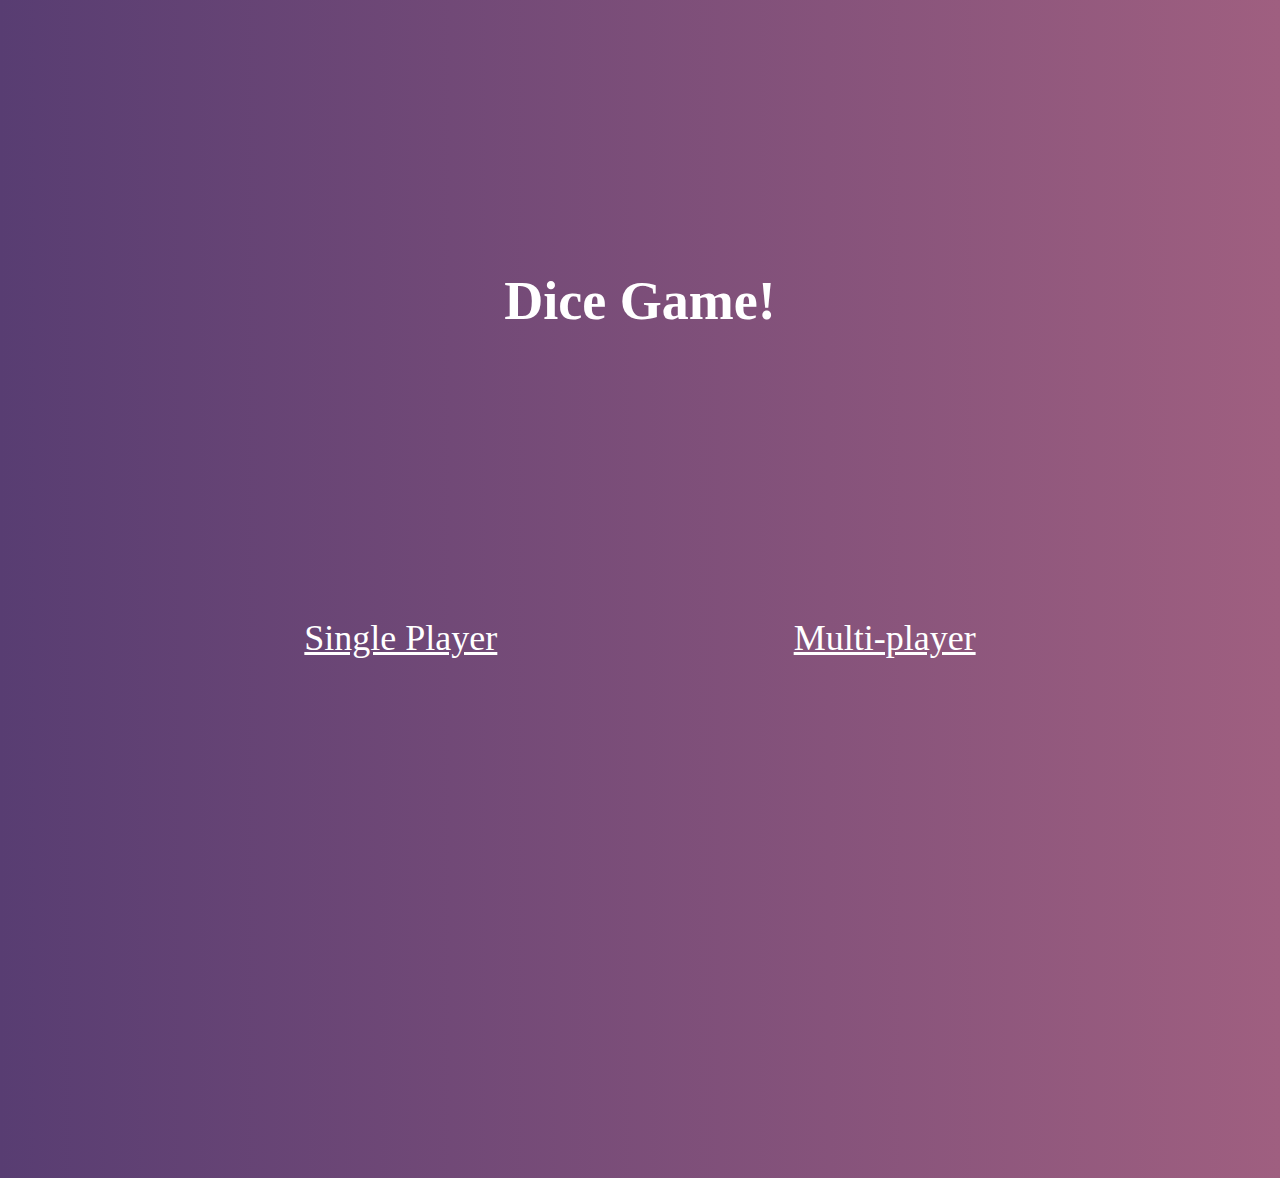
<file: index.html>
<!DOCTYPE html>
<html lang="en">
<head>
    <meta charset="UTF-8">
    <meta http-equiv="X-UA-Compatible" content="IE=edge">
    <meta name="viewport" content="width=device-width, initial-scale=1.0">
    <link rel="icon" href="/icon.ico">
    <link rel="stylesheet" href="style.css">
    <title>Dice Game</title>
</head>
<body>
    <div class="heading">
        <h1>Dice Game!</h1>
    </div>
    <div class="main">
        
        <div>
            <a href="/singleplayer.html">Single Player</a>
        </div>
        
        <div>
            <a href="/multiplayer.html">Multi-player</a>
        </div>
        
        
    </div>
    
</body>
</html>
</file>
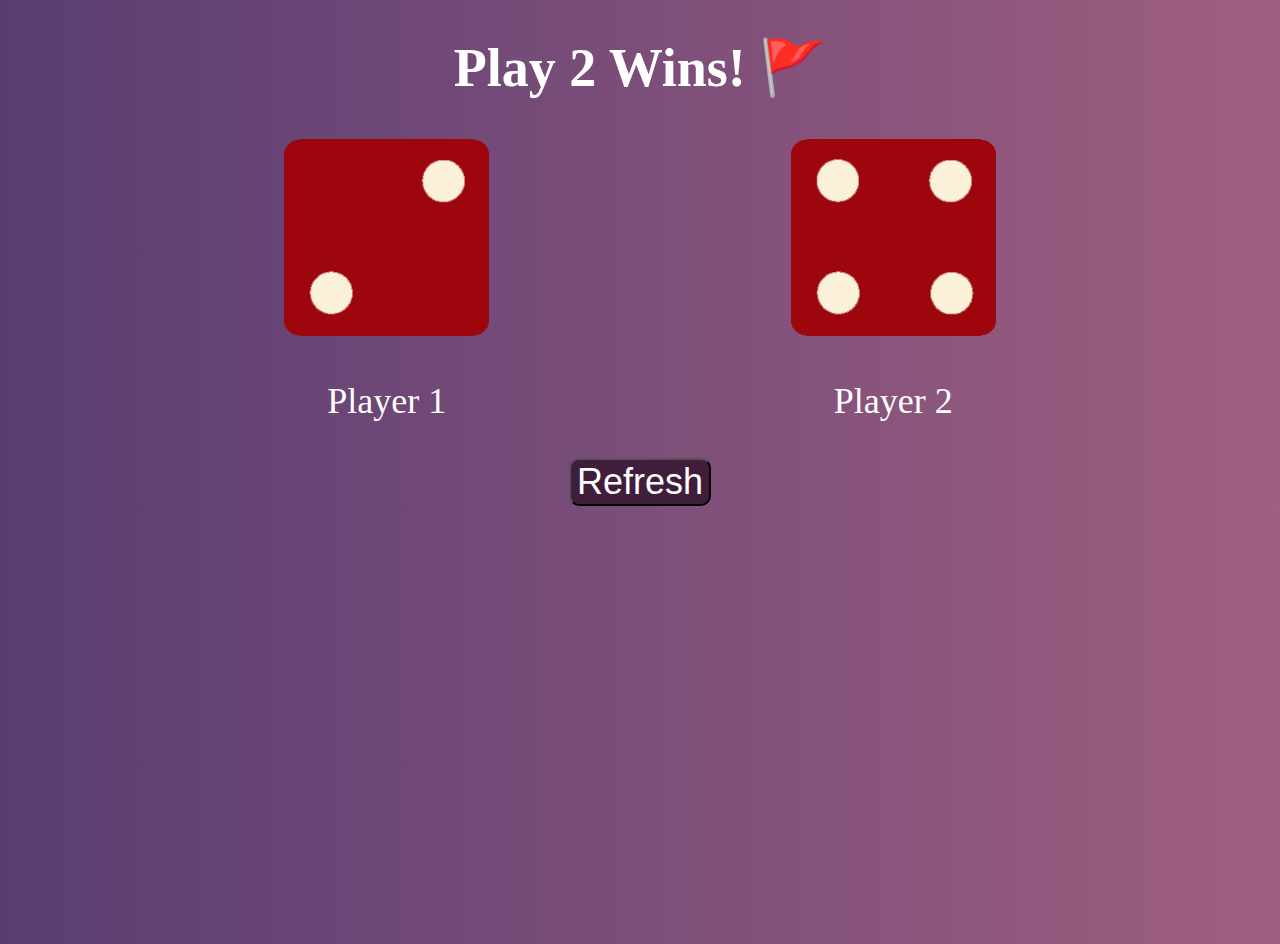
<file: multiplayer.html>
<!DOCTYPE html>
<html lang="en">

<head>
    <meta charset="UTF-8">
    <meta http-equiv="X-UA-Compatible" content="IE=edge">
    <meta name="viewport" content="width=device-width, initial-scale=1.0">
    <link rel="icon" href="/icon.ico">
    <link rel="stylesheet" href="/style.css">
    
    <title>Multi-Player</title>
</head>

<body>
    <div >
        <h1>Start</h1>
    </div>
    <div class="container">
        
        <div class="dice">
            <img class="img" src="/images/dice6.png" alt="dice image">
            <p class="text">Player 1</p>
        </div>

        <div class="dice">
            <img class="img" src="/images/dice6.png" alt="dice image">
            <p  class="text">Player 2</p>
        </div>

        
    </div>
    <div class="refresh">
        <button class="btn" onClick="window.location.reload();">Refresh</button>
    </div>
    <script src="/index.js"></script>

</body>

</html>
</file>
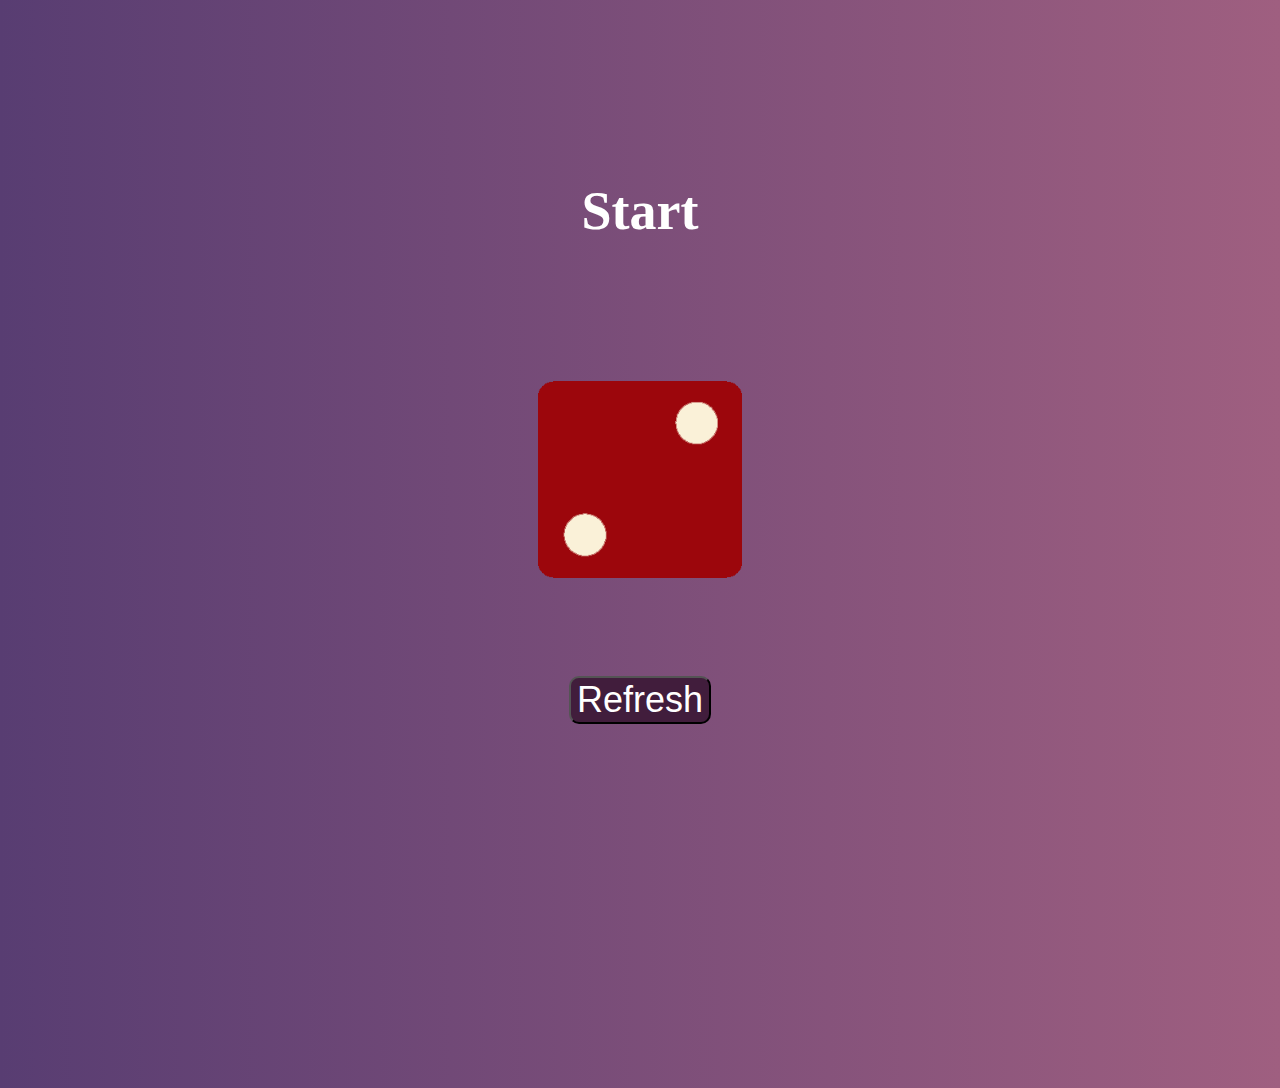
<file: singleplayer.html>
<!DOCTYPE html>
<html lang="en">
<head>
    <meta charset="UTF-8">
    <meta http-equiv="X-UA-Compatible" content="IE=edge">
    <meta name="viewport" content="width=device-width, initial-scale=1.0">
    <link rel="icon" href="/icon.ico">
    <link rel="stylesheet" href="/style.css">
    
    <title>Single Player</title>
</head>
<body>
    <div id="start">
        <h2>Start</h2>
    </div>
    <div class="container">
    <div class="dice" id="single">
        <img class="img" src="/images/dice6.png" alt="dice image">
        
    </div>
    </div>
    <div class="refresh" id="refresh">
        <button class="btn" onClick="window.location.reload();">Refresh</button>
    </div>
    <script src="/index.js"></script>
</body>
</html>
</file>
<file: style.css>
body{
    font-family: Arial Rounded MT;
    background: linear-gradient(to right,#583D72,#9F5F80);
    height: 100vh;
    
    
}
.heading{
    margin-top: 30vh;
}
.main{
    display: flex;
    justify-content: space-evenly;
    align-items: center;
    height: 60vh;
}
a{
    color:white;
    font-size: 4vh;
    
}
.container {
    display: flex;
    justify-content: space-evenly;
    align-items: center;
    
}
    
.dice {
    text-align: center;
    display: inline-block;
  
  }
  .img{
      width: 80%;
  }
  .text{
      text-align: center;
      font-size: 4vh;
      color: white;
  }
  #start{
      margin-top: 20vh;
  }
  #refresh{
      margin-top: 10vh;
  }
  #single{
    margin-top: 10vh;
  }
  h1{
    text-align: center;
    font-size: 6vh;
    color: white;
  }
  h2{
    text-align: center;
    font-size: 6vh;
    color: white;
  }
  .refresh{
    text-align: center;
  }
  .btn{
      background-color: #411d3c;
      font-size: 4vh;
      color: white;
      cursor: pointer;
      border-radius: 10px;
  }
  .btn:hover{
    background-color: #3fc80e;
  }
</file>
